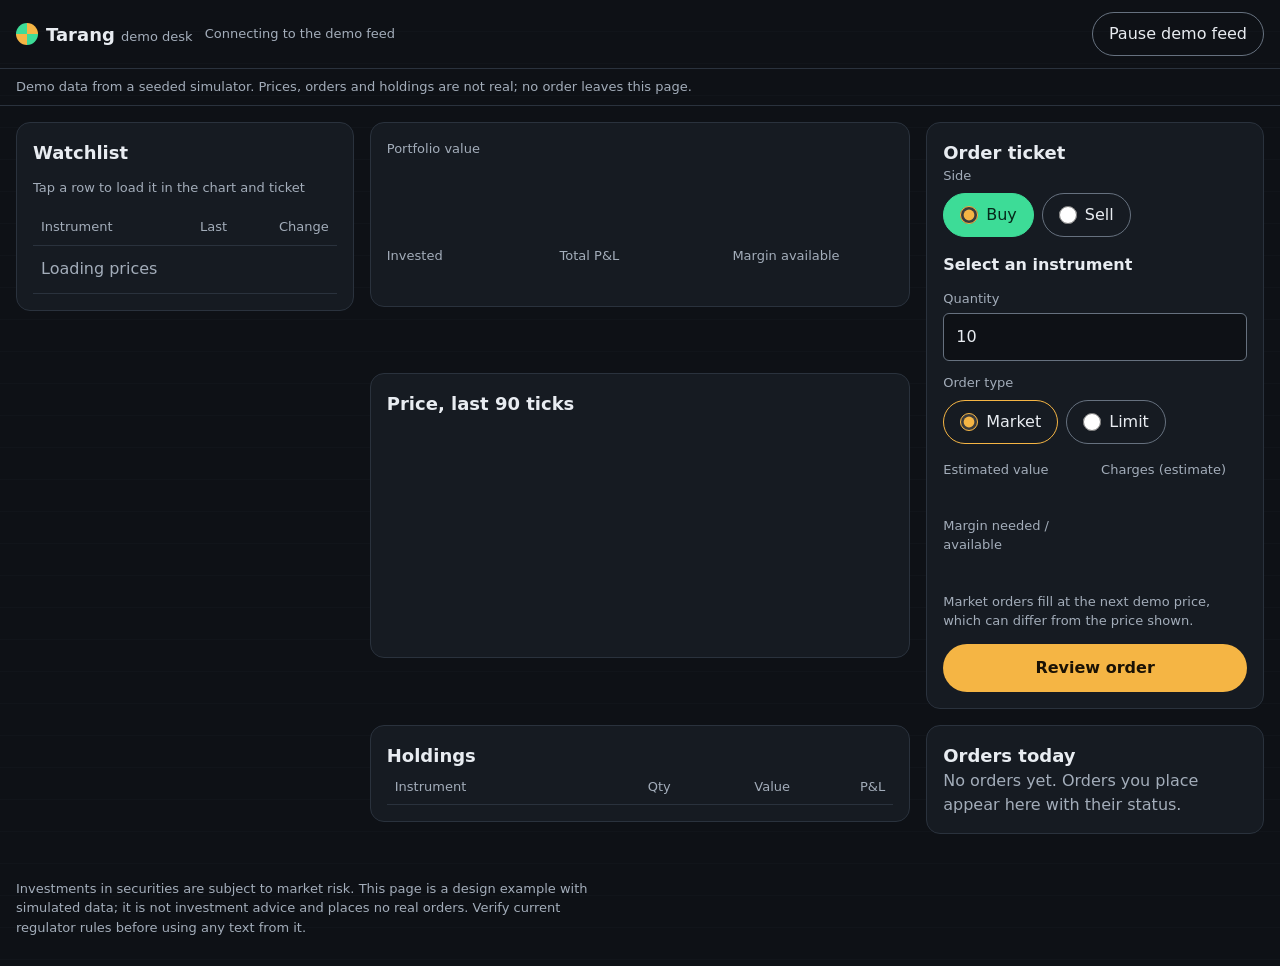
<file: examples/synthetic-case-study/web-trading-dashboard/index.html>
<!doctype html>
<html lang="en">
<head>
<meta charset="utf-8">
<meta name="viewport" content="width=device-width, initial-scale=1">
<meta http-equiv="Content-Security-Policy" content="default-src 'self'; img-src 'self' data:; style-src 'self'; script-src 'self'; connect-src 'none'; base-uri 'none'; form-action 'none'">
<title>Tarang demo desk: watchlist, chart, order ticket and portfolio</title>
<meta name="description" content="A demo trading desk with simulated market data: watchlist, price chart, order ticket with confirmation, and portfolio. No real money or real orders.">
<meta property="og:title" content="Tarang demo desk">
<meta property="og:description" content="Simulated broker dashboard built as a worked example. Demo data only.">
<meta property="og:type" content="website">
<link rel="stylesheet" href="style.css">
<script src="app.js" defer></script>
</head>
<body>
<a class="skip" href="#ticket">Skip to the order ticket</a>
<header class="top">
  <div class="brand"><span class="mark" aria-hidden="true"></span><span>Tarang <small>demo desk</small></span></div>
  <p class="status" id="market-status" role="status" aria-live="polite">Connecting to the demo feed</p>
  <button type="button" class="ghost" id="pause">Pause demo feed</button>
</header>
<p class="demo-note">Demo data from a seeded simulator. Prices, orders and holdings are not real; no order leaves this page.</p>

<main class="desk">
  <section class="summary" aria-labelledby="pf-title">
    <h1 id="pf-title" class="label">Portfolio value</h1>
    <p class="hero-number" id="pf-value">&nbsp;</p>
    <p class="change" id="pf-change">&nbsp;</p>
    <dl class="mini">
      <div><dt>Invested</dt><dd id="pf-invested">&nbsp;</dd></div>
      <div><dt>Total P&amp;L</dt><dd id="pf-pnl">&nbsp;</dd></div>
      <div><dt>Margin available</dt><dd id="pf-margin">&nbsp;</dd></div>
    </dl>
  </section>

  <section class="watch" aria-labelledby="wl-title">
    <div class="section-head"><h2 id="wl-title">Watchlist</h2><span class="hint">Tap a row to load it in the chart and ticket</span></div>
    <div class="table-wrap" tabindex="0" role="region" aria-labelledby="wl-title">
      <table id="watchlist" aria-describedby="wl-title">
        <thead><tr><th scope="col">Instrument</th><th scope="col" class="num">Last</th><th scope="col" class="num">Change</th></tr></thead>
        <tbody id="wl-body"><tr class="skeleton"><td colspan="3">Loading prices</td></tr></tbody>
      </table>
    </div>
  </section>

  <section class="chart" aria-labelledby="ch-title">
    <div class="section-head"><h2 id="ch-title">Price, last 90 ticks</h2><span class="hint" id="ch-symbol"></span></div>
    <svg id="chart" viewBox="0 0 600 200" preserveAspectRatio="none" role="img" aria-labelledby="ch-desc"><title id="ch-desc">Price chart</title></svg>
    <dl class="stats" id="stats"></dl>
  </section>

  <section class="ticket" id="ticket" aria-labelledby="tk-title">
    <h2 id="tk-title">Order ticket</h2>
    <form id="order-form" novalidate>
      <fieldset class="side">
        <legend>Side</legend>
        <label class="pill buy"><input type="radio" name="side" value="BUY" checked> Buy</label>
        <label class="pill sell"><input type="radio" name="side" value="SELL"> Sell</label>
      </fieldset>
      <p class="instrument" id="tk-instrument">Select an instrument</p>
      <div class="row">
        <label for="qty">Quantity</label>
        <input id="qty" name="qty" type="number" inputmode="numeric" min="1" step="1" value="10" required aria-describedby="qty-err">
        <p class="error" id="qty-err" hidden></p>
      </div>
      <fieldset class="type">
        <legend>Order type</legend>
        <label class="pill"><input type="radio" name="otype" value="MARKET" checked> Market</label>
        <label class="pill"><input type="radio" name="otype" value="LIMIT"> Limit</label>
      </fieldset>
      <div class="row" id="price-row" hidden>
        <label for="price">Limit price</label>
        <input id="price" name="price" type="number" inputmode="decimal" step="0.05" aria-describedby="price-err">
        <p class="error" id="price-err" hidden></p>
      </div>
      <dl class="estimate">
        <div><dt>Estimated value</dt><dd id="est-value">&nbsp;</dd></div>
        <div><dt>Charges (estimate)</dt><dd id="est-charges">&nbsp;</dd></div>
        <div><dt>Margin needed / available</dt><dd id="est-margin">&nbsp;</dd></div>
      </dl>
      <p class="note" id="mkt-note">Market orders fill at the next demo price, which can differ from the price shown.</p>
      <button type="submit" class="primary" id="review">Review order</button>
    </form>
  </section>

  <section class="holdings" aria-labelledby="hd-title">
    <h2 id="hd-title">Holdings</h2>
    <div class="table-wrap" tabindex="0" role="region" aria-labelledby="hd-title">
      <table>
        <thead><tr><th scope="col">Instrument</th><th scope="col" class="num">Qty</th><th scope="col" class="num">Value</th><th scope="col" class="num">P&amp;L</th></tr></thead>
        <tbody id="hd-body"></tbody>
      </table>
    </div>
  </section>

  <section class="orders" aria-labelledby="or-title">
    <h2 id="or-title">Orders today</h2>
    <ul id="orders" class="orders-list"></ul>
    <p class="empty" id="orders-empty">No orders yet. Orders you place appear here with their status.</p>
  </section>
</main>

<dialog id="confirm" aria-labelledby="cf-title">
  <h2 id="cf-title">Confirm order</h2>
  <p id="cf-sentence"></p>
  <dl class="estimate" id="cf-figures"></dl>
  <p class="error" id="cf-error" role="alert" hidden></p>
  <div class="dialog-actions">
    <button type="button" class="ghost" id="cf-edit">Edit order</button>
    <button type="button" class="primary" id="cf-place">Place order</button>
  </div>
</dialog>
<footer class="foot"><p>Investments in securities are subject to market risk. This page is a design example with simulated data; it is not investment advice and places no real orders. Verify current regulator rules before using any text from it.</p></footer>
</body>
</html>
</file>
<file: examples/synthetic-case-study/web-trading-dashboard/style.css>
/* Tokens derived in _boss/tokens.md (direction "night desk"). Raw values live only in :root. */
:root {
  --color-bg: #0e1116; --color-surface: #161b22; --color-elevated: #1d232c;
  --color-text: #e8ecf1; --color-muted: #a3adba; --color-border: #2a323d; --color-control-border: #66717f;
  --color-gain: #3ddc97; --color-on-gain: #06281a; --color-loss: #ff7a6b; --color-on-loss: #2b0a05;
  --color-accent: #f5b544; --color-on-accent: #1a1205;
  --font-ui: "Segoe UI", "Noto Sans", "Ubuntu", system-ui, sans-serif;
  --font-hindi: "Noto Sans Devanagari", "Nirmala UI", sans-serif;
  --step--1: 0.8125rem; --step-0: 1rem; --step-1: 1.125rem; --step-2: 1.4rem; --step-3: 2.4rem;
  --space-1: 4px; --space-2: 8px; --space-3: 12px; --space-4: 16px; --space-5: 24px; --space-6: 32px;
  --radius-pill: 999px; --radius-panel: 14px; --radius-cell: 6px;
  --dur-fast: 120ms; --dur-med: 220ms;
}
* { box-sizing: border-box; }
[hidden] { display: none !important; }
html { background: var(--color-bg); color: var(--color-text); font: 400 var(--step-0)/1.5 var(--font-ui); }
body { margin: 0; min-height: 100vh; background-image: linear-gradient(transparent 31px, rgba(102,113,127,0.08) 32px); background-size: 100% 32px; }
h1, h2 { margin: 0; font-weight: 600; letter-spacing: 0; }
h2 { font-size: var(--step-1); }
.num, td.num, .hero-number, dd { font-variant-numeric: tabular-nums; }
.skip { position: absolute; left: var(--space-4); top: -60px; padding: var(--space-3) var(--space-4); background: var(--color-accent); color: var(--color-on-accent); border-radius: var(--radius-pill); z-index: 10; }
.skip:focus { top: var(--space-2); }
:focus-visible { outline: 2px solid var(--color-accent); outline-offset: 2px; }
.top { display: flex; align-items: center; gap: var(--space-3); padding: var(--space-3) var(--space-4); border-bottom: 1px solid var(--color-border); flex-wrap: wrap; }
.brand { display: flex; align-items: center; gap: var(--space-2); font-weight: 600; font-size: var(--step-1); }
.brand small { color: var(--color-muted); font-weight: 400; font-size: var(--step--1); }
.mark { width: 22px; height: 22px; border-radius: var(--radius-pill); background: conic-gradient(var(--color-accent) 0 25%, var(--color-gain) 0 50%, var(--color-accent) 0 75%, var(--color-gain) 0); }
.status { margin: 0; flex: 1 1 160px; color: var(--color-muted); font-size: var(--step--1); }
.status .live { color: var(--color-gain); } .status .paused { color: var(--color-accent); }
button, .pill { font: inherit; min-height: 44px; border-radius: var(--radius-pill); cursor: pointer; }
.ghost { background: transparent; color: var(--color-text); border: 1px solid var(--color-control-border); padding: 0 var(--space-4); }
.primary { width: 100%; min-height: 48px; border: 0; background: var(--color-accent); color: var(--color-on-accent); font-weight: 600; padding: 0 var(--space-5); }
.demo-note { margin: 0; padding: var(--space-2) var(--space-4); font-size: var(--step--1); color: var(--color-muted); border-bottom: 1px solid var(--color-border); }
.desk { display: grid; gap: var(--space-4); padding: var(--space-4); max-width: 1320px; margin: 0 auto;
  grid-template-areas: "summary" "watch" "chart" "ticket" "holdings" "orders"; }
.desk > section { background: var(--color-surface); border: 1px solid var(--color-border); border-radius: var(--radius-panel); padding: var(--space-4); min-width: 0; }
.summary { grid-area: summary; } .watch { grid-area: watch; } .chart { grid-area: chart; } .ticket { grid-area: ticket; } .holdings { grid-area: holdings; } .orders { grid-area: orders; }
.label { font-size: var(--step--1); color: var(--color-muted); font-weight: 500; }
.hero-number { margin: var(--space-1) 0 0; font-size: var(--step-3); font-weight: 600; line-height: 1.15; }
.change { margin: var(--space-1) 0 var(--space-3); }
.up { color: var(--color-gain); } .down { color: var(--color-loss); }
.mini, .stats, .estimate { display: grid; grid-template-columns: repeat(auto-fit, minmax(120px, 1fr)); gap: var(--space-3); margin: 0; }
.mini dt, .stats dt, .estimate dt { color: var(--color-muted); font-size: var(--step--1); }
.mini dd, .stats dd, .estimate dd { margin: 0; font-weight: 600; }
.section-head { display: flex; justify-content: space-between; align-items: baseline; gap: var(--space-3); flex-wrap: wrap; margin-bottom: var(--space-3); }
.hint { color: var(--color-muted); font-size: var(--step--1); }
.table-wrap { overflow-x: auto; }
table { width: 100%; border-collapse: collapse; }
th { text-align: left; color: var(--color-muted); font-weight: 500; font-size: var(--step--1); padding: var(--space-2); border-bottom: 1px solid var(--color-border); }
td { padding: 0 var(--space-2); border-bottom: 1px solid var(--color-border); height: 48px; }
th.num, td.num { text-align: right; white-space: nowrap; }
.rowbtn { all: unset; display: flex; flex-direction: column; justify-content: center; width: 100%; min-height: 48px; padding: var(--space-1) 0; cursor: pointer; border-radius: var(--radius-cell); line-height: 1.3; }
.rowbtn:focus-visible { outline: 2px solid var(--color-accent); outline-offset: -2px; }
tr.selected td { background: var(--color-elevated); }
.sym { font-weight: 600; } .name { color: var(--color-muted); font-size: var(--step--1); white-space: nowrap; overflow: hidden; text-overflow: ellipsis; }
tr.skeleton td { color: var(--color-muted); }
#chart { width: 100%; height: 200px; display: block; }
#chart .line { fill: none; stroke: var(--color-accent); stroke-width: 2; vector-effect: non-scaling-stroke; }
#chart .base { stroke: var(--color-control-border); stroke-dasharray: 4 6; vector-effect: non-scaling-stroke; }
.stats { margin-top: var(--space-3); }
fieldset { border: 0; padding: 0; margin: 0 0 var(--space-4); display: flex; gap: var(--space-2); flex-wrap: wrap; }
legend { color: var(--color-muted); font-size: var(--step--1); margin-bottom: var(--space-2); padding: 0; }
.pill { display: inline-flex; align-items: center; gap: var(--space-2); padding: 0 var(--space-4); border: 1px solid var(--color-control-border); }
.pill input { width: 18px; height: 18px; accent-color: var(--color-accent); margin: 0; }
.pill.buy:has(input:checked) { background: var(--color-gain); color: var(--color-on-gain); border-color: var(--color-gain); }
.pill.sell:has(input:checked) { background: var(--color-loss); color: var(--color-on-loss); border-color: var(--color-loss); }
.type .pill:has(input:checked) { border-color: var(--color-accent); }
.instrument { margin: 0 0 var(--space-3); font-weight: 600; }
.row { display: grid; gap: var(--space-1); margin-bottom: var(--space-3); }
.row label { font-size: var(--step--1); color: var(--color-muted); }
input[type=number] { font: inherit; min-height: 48px; padding: 0 var(--space-3); border-radius: var(--radius-cell); border: 1px solid var(--color-control-border); background: var(--color-bg); color: var(--color-text); }
.error { margin: 0; color: var(--color-loss); font-size: var(--step--1); }
.note { color: var(--color-muted); font-size: var(--step--1); }
.estimate { margin: var(--space-3) 0; }
.orders-list { list-style: none; margin: 0; padding: 0; display: grid; gap: var(--space-2); }
.orders-list li { display: flex; justify-content: space-between; gap: var(--space-3); padding: var(--space-2) 0; border-bottom: 1px solid var(--color-border); flex-wrap: wrap; }
.tag { border-radius: var(--radius-pill); padding: 0 var(--space-3); font-size: var(--step--1); border: 1px solid var(--color-control-border); }
.empty { color: var(--color-muted); margin: 0; }
dialog { background: var(--color-elevated); color: var(--color-text); border: 1px solid var(--color-control-border); border-radius: var(--radius-panel); padding: var(--space-5); width: min(480px, calc(100vw - 32px)); }
dialog::backdrop { background: rgba(14,17,22,0.78); }
.dialog-actions { display: flex; gap: var(--space-3); margin-top: var(--space-4); }
.dialog-actions .ghost { flex: 1; } .dialog-actions .primary { flex: 2; width: auto; }
.foot { padding: var(--space-4); color: var(--color-muted); font-size: var(--step--1); max-width: 75ch; }
.flash-up { animation: flashUp var(--dur-med) ease-out; } .flash-down { animation: flashDown var(--dur-med) ease-out; }
@keyframes flashUp { from { background: rgba(61,220,151,0.18); } to { background: transparent; } }
@keyframes flashDown { from { background: rgba(255,122,107,0.18); } to { background: transparent; } }
@media (prefers-reduced-motion: reduce) { .flash-up, .flash-down { animation: none; } }
@media (min-width: 900px) {
  .desk { grid-template-columns: minmax(300px, 1fr) minmax(0, 1.6fr) minmax(300px, 1fr);
    grid-template-areas: "watch summary ticket" "watch chart ticket" "watch holdings orders"; grid-template-rows: min-content min-content 1fr; align-items: start; }
  .ticket { position: sticky; top: var(--space-4); }
}
</file>
